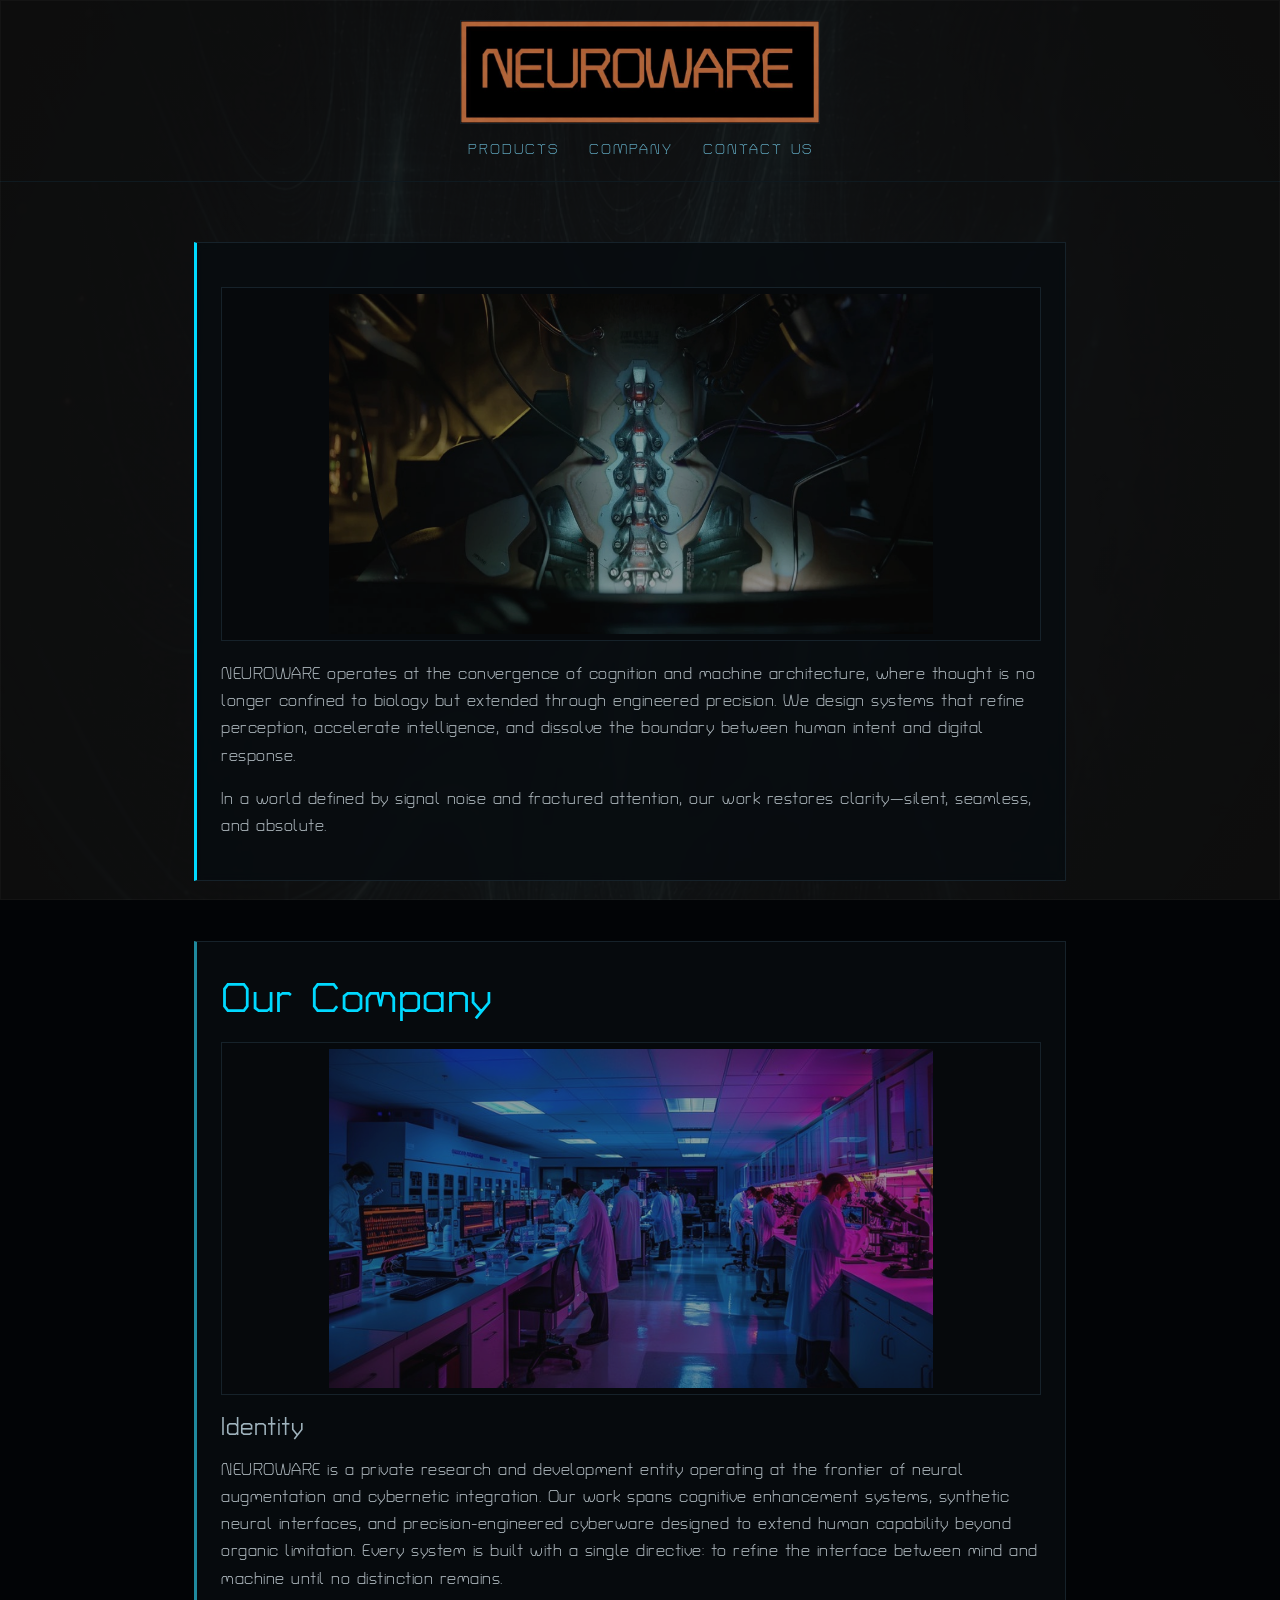
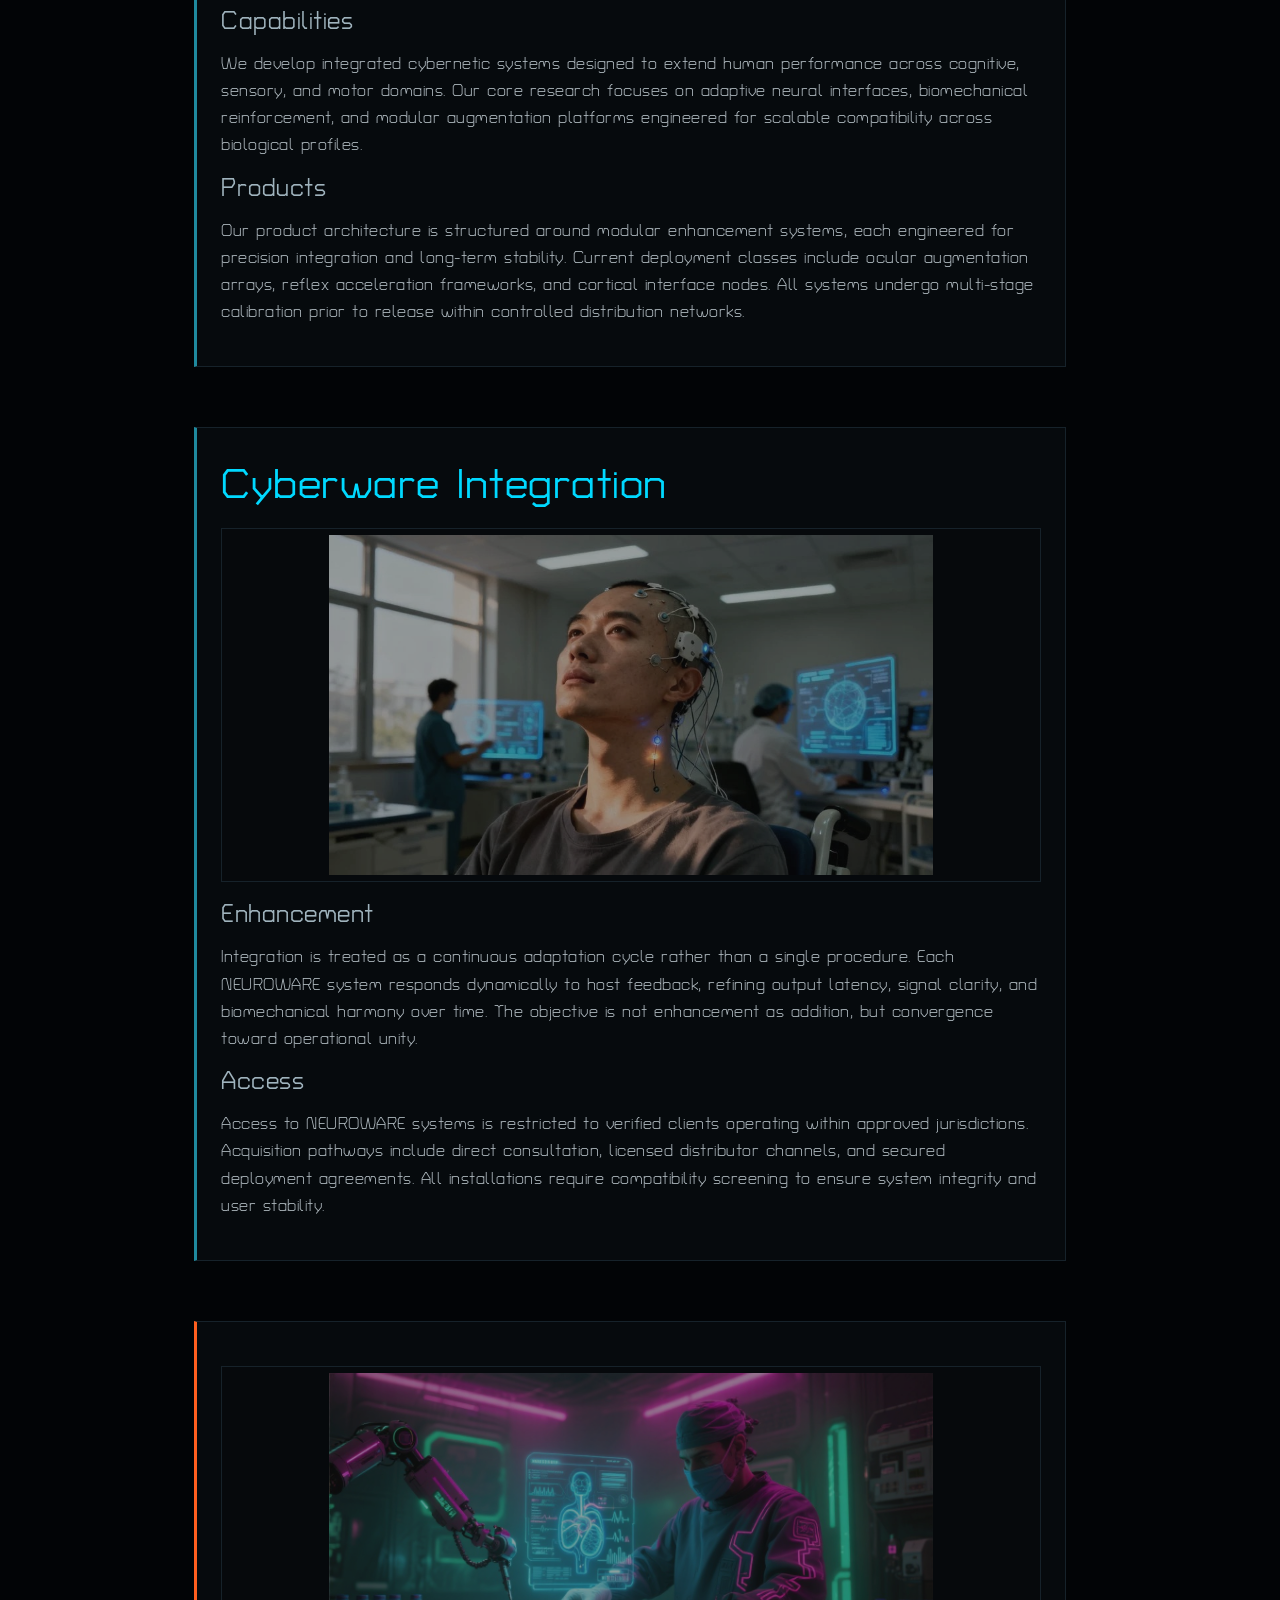
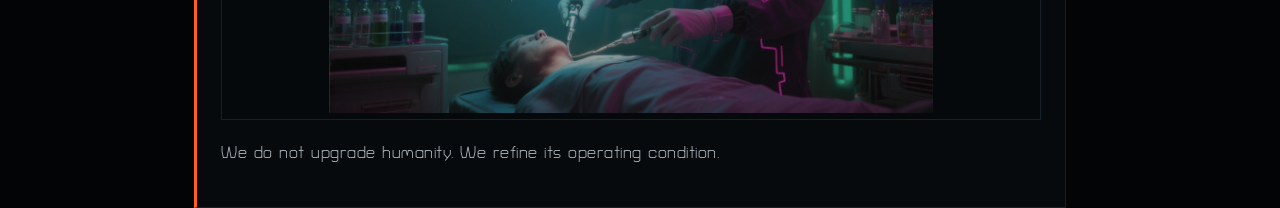
<file: index.html>
<!doctype html>
<html lang="en">
  <head>
    <meta charset="UTF-8" />
    <meta name="viewport" content="width=device-width, initial-scale=1.0" />
    <link rel="stylesheet" href="./style.css" />
    <link rel="preconnect" href="https://fonts.googleapis.com" />
    <link rel="preconnect" href="https://fonts.gstatic.com" crossorigin />
    <link
      href="https://fonts.googleapis.com/css2?family=Turret+Road&display=swap"
      rel="stylesheet"
    />
    <title>NEUROWARE</title>
  </head>

  <body>
    <header>
      <a href="./index.html"> 
        <img src="./assets/logo.JPG"
        alt="Neuroware logo"
        id="logo"
        draggable="false" />
      </a>
      
      <nav class="nav-system">
        <a href="products.html">Products</a>
        <a href="company.html">Company</a>
        <a href="contact.html">Contact Us</a>
      </nav>
    </header>

    <div class="bg"></div>
    
    <main>
      <section class="panel panel--opening scan-panel">
        <figure>
          <img
            src="./assets/wires.jpg"
            alt="cybernetic implant"
            class="medium-image"
          />
        </figure>
        <p>
          NEUROWARE operates at the convergence of cognition and machine
          architecture, where thought is no longer confined to biology but
          extended through engineered precision. We design systems that refine
          perception, accelerate intelligence, and dissolve the boundary between
          human intent and digital response.
        </p>

        <p>
          In a world defined by signal noise and fractured attention, our work
          restores clarity—silent, seamless, and absolute.
        </p>
      </section>

      <section class="panel panel--statement scan-panel">
        <h2>Our Company</h2>
        <figure>
          <img src="./assets/lab.jpg" alt="brain-scan" class="medium-image" />
        </figure>

        <h3>Identity</h3>
        <p>
          NEUROWARE is a private research and development entity operating at
          the frontier of neural augmentation and cybernetic integration. Our
          work spans cognitive enhancement systems, synthetic neural interfaces,
          and precision-engineered cyberware designed to extend human capability
          beyond organic limitation. Every system is built with a single
          directive: to refine the interface between mind and machine until no
          distinction remains.
        </p>

        <h3>Capabilities</h3>
        <p>
          We develop integrated cybernetic systems designed to extend human
          performance across cognitive, sensory, and motor domains. Our core
          research focuses on adaptive neural interfaces, biomechanical
          reinforcement, and modular augmentation platforms engineered for
          scalable compatibility across biological profiles.
        </p>

        <h3>Products</h3>
        <p>
          Our product architecture is structured around modular enhancement
          systems, each engineered for precision integration and long-term
          stability. Current deployment classes include ocular augmentation
          arrays, reflex acceleration frameworks, and cortical interface nodes.
          All systems undergo multi-stage calibration prior to release within
          controlled distribution networks.
        </p>
      </section>

      <section class="panel panel--statement scan-panel">
        <h2>Cyberware Integration</h2>
        <figure>
          <img
            src="./assets/Neural-wires.jpg"
            alt="wires on head"
            class="medium-image"
          />
        </figure>

        <h3>Enhancement</h3>
        <p>
          Integration is treated as a continuous adaptation cycle rather than a
          single procedure. Each NEUROWARE system responds dynamically to host
          feedback, refining output latency, signal clarity, and biomechanical
          harmony over time. The objective is not enhancement as addition, but
          convergence toward operational unity.
        </p>

        <h3>Access</h3>
        <p>
          Access to NEUROWARE systems is restricted to verified clients
          operating within approved jurisdictions. Acquisition pathways include
          direct consultation, licensed distributor channels, and secured
          deployment agreements. All installations require compatibility
          screening to ensure system integrity and user stability.
        </p>
      </section>

      <section class="panel panel--closing scan-panel">
        <figure>
          <img
            src="./assets/surgery.jpg"
            alt="cybernetic surgery"
            class="medium-image"
          />
        </figure>
        <p>We do not upgrade humanity. We refine its operating condition.</p>
      </section>
    </main>
  </body>
</html>
</file>
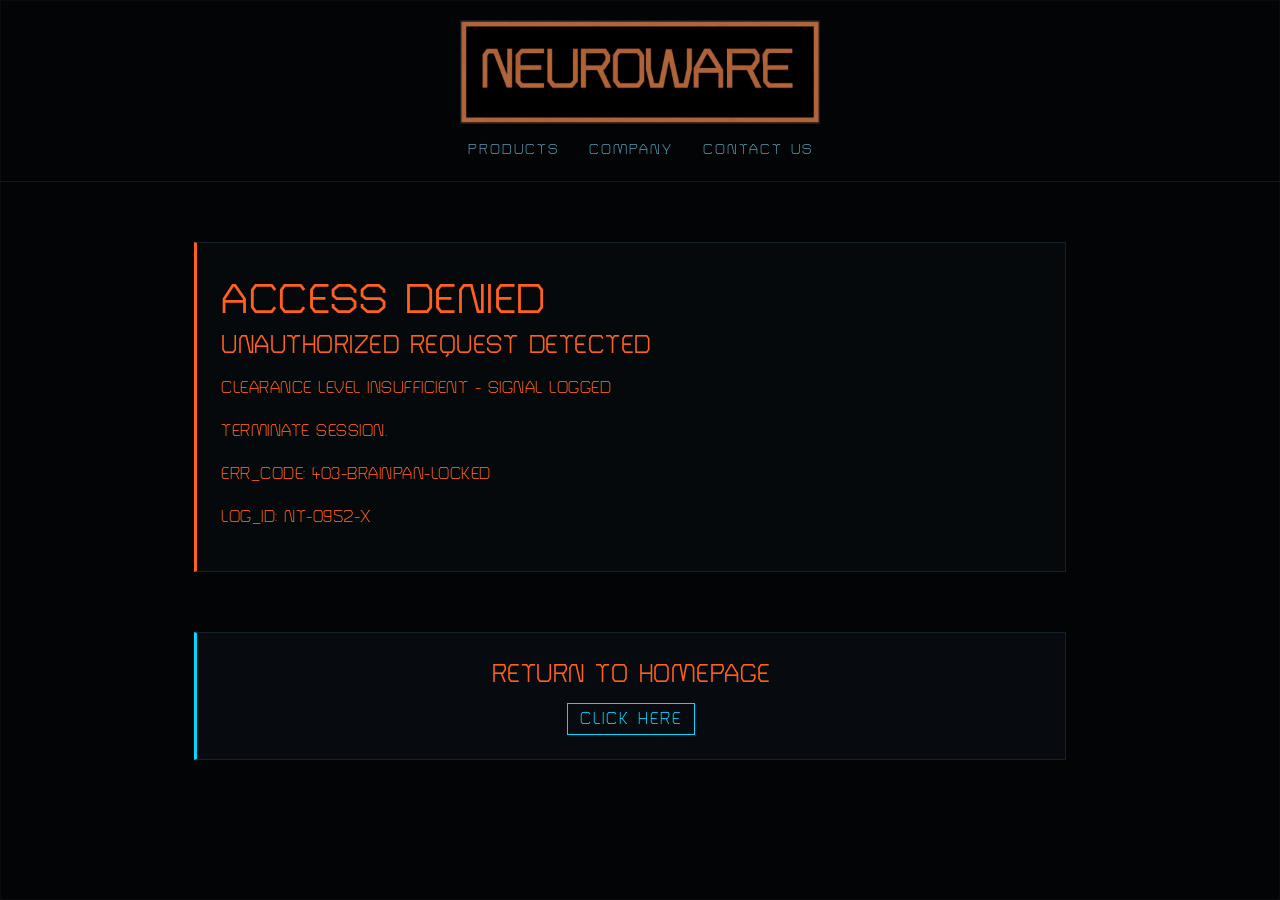
<file: access.html>
<!doctype html>
<html lang="en">
  <head>
    <meta charset="UTF-8" />
    <meta name="viewport" content="width=device-width, initial-scale=1.0" />
    <link rel="stylesheet" href="./style.css" />
    <link rel="preconnect" href="https://fonts.googleapis.com" />
    <link rel="preconnect" href="https://fonts.gstatic.com" crossorigin />
    <link
      href="https://fonts.googleapis.com/css2?family=Turret+Road&display=swap"
      rel="stylesheet"
    />
    <title>ACCESS RESTRICTED</title>
  </head>

  <body>
    <header>
      <a href="./index.html">
        <img
          src="./assets/logo.JPG"
          alt="Neuroware logo"
          id="logo"
          draggable="false"
        />
      </a>

      <nav class="nav-system">
        <a href="products.html">Products</a>
        <a href="company.html">Company</a>
        <a href="contact.html">Contact Us</a>
      </nav>
    </header>
    <main>
      <section class="panel panel--warning scan-panel">
        <h2>ACCESS DENIED</h2>
        <h3>UNAUTHORIZED REQUEST DETECTED</h3>
        <p>CLEARANCE LEVEL INSUFFICIENT - SIGNAL LOGGED </p>
        <p>TERMINATE SESSION.</p>
        <p>ERR_CODE: 403-BRAINPAN-LOCKED</p>
        <p>LOG_ID: NT-0952-X</p>
      </section>

      <section class="panel panel--return scan-panel">
        <h3> RETURN TO HOMEPAGE</h3>
        <a href="./index.html">CLICK HERE</a>
      </section>
    </main>
  </body>
</html>
</file>
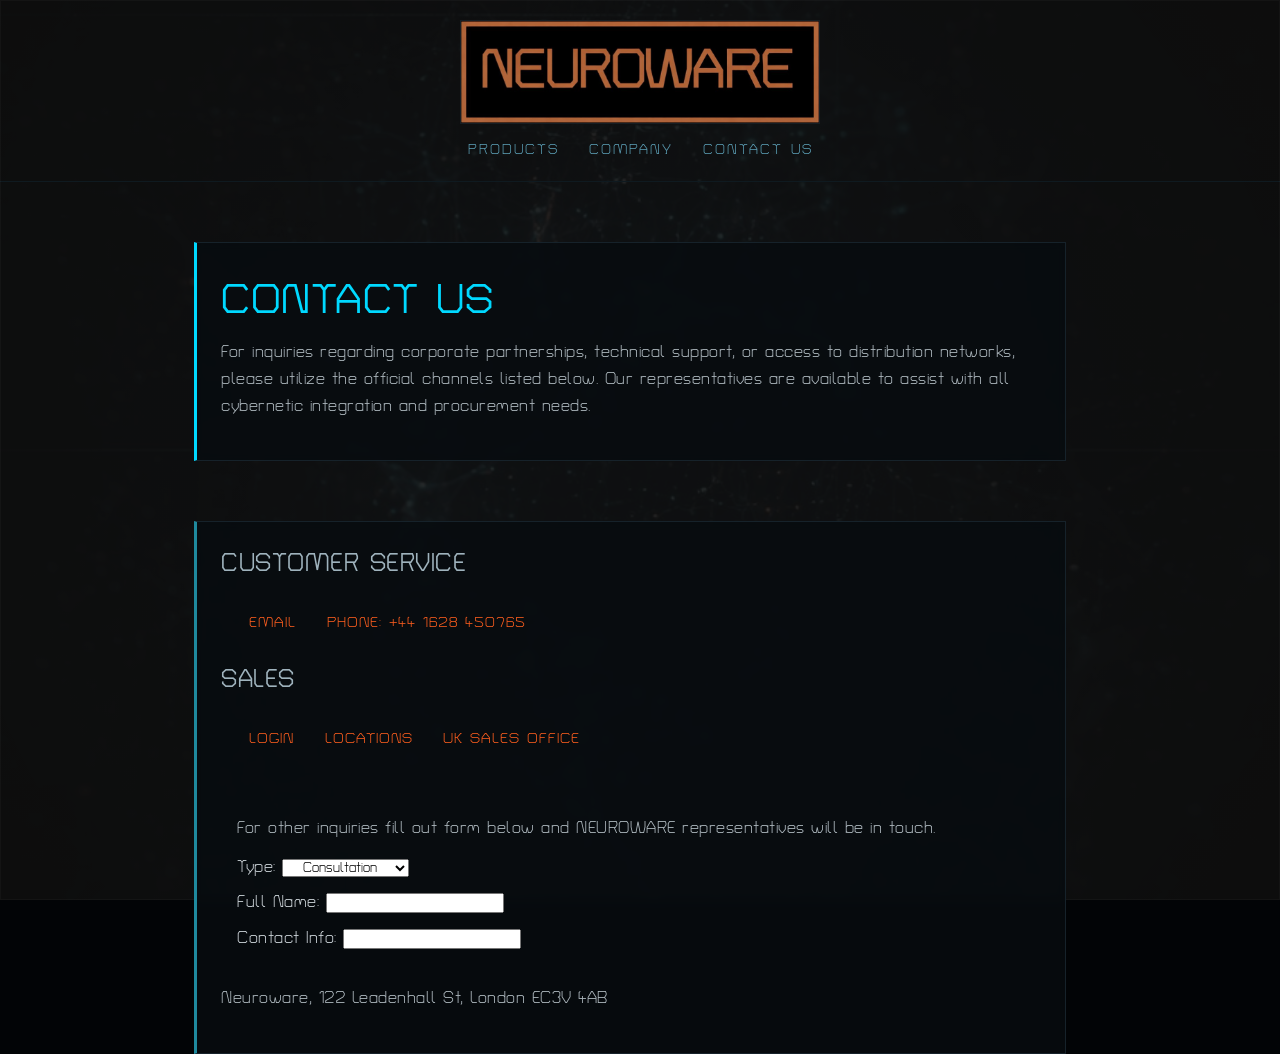
<file: contact.html>
<!doctype html>
<html lang="en">
  <head>
    <meta charset="UTF-8" />
    <meta name="viewport" content="width=device-width, initial-scale=1.0" />
    <link rel="stylesheet" href="./style.css" />
    <link rel="preconnect" href="https://fonts.googleapis.com" />
    <link rel="preconnect" href="https://fonts.gstatic.com" crossorigin />
    <link
      href="https://fonts.googleapis.com/css2?family=Turret+Road&display=swap"
      rel="stylesheet"
    />
    <title>Contact Us</title>
  </head>
  <body>
    <header>
      <a href="./index.html">
        <img
          src="./assets/logo.JPG"
          alt="Neuroware logo"
          id="logo"
          draggable="false"
        />
      </a>

      <nav class="nav-system">
        <a href="products.html">Products</a>
        <a href="company.html">Company</a>
        <a href="contact.html">Contact Us</a>
      </nav>
    </header>

    <div class="bg2"></div>

    <main>
      <section class="panel panel--opening scan-panel">
        <h2>CONTACT US</h2>
        <p>
          For inquiries regarding corporate partnerships, technical support, or
          access to distribution networks, please utilize the official channels
          listed below. Our representatives are available to assist with all
          cybernetic integration and procurement needs.
        </p>
      </section>

      <section class="panel panel--statement scan-panel">
        <h3>CUSTOMER SERVICE</h3>
        <div class="contact-form">
          <a href="Inquiries@Neurolink.com" class="button-text"> Email</a>

          <a href="+44 1628 450765" class="button-text">
            Phone: +44 1628 450765</a
          >
        </div>

        <h3>SALES</h3>
        <div class="contact-form">
          <a href="./access.html" class="button-text">login</a>

          <a href="./access.html" class="button-text">locations</a>

          <a
            href="https://www.google.com/maps/place/The+Leadenhall+Building/@51.5143239,-0.0823007,3a,75y,158.87h,91.91t/data=!3m7!1e1!3m5!1sU5-tfCAemZXbqOD6cP2l1Q!2e0!6shttps:%2F%2Fstreetviewpixels-pa.googleapis.com%2Fv1%2Fthumbnail%3Fcb_client%3Dmaps_sv.tactile%26w%3D900%26h%3D600%26pitch%3D-1.9062378269432116%26panoid%3DU5-tfCAemZXbqOD6cP2l1Q%26yaw%3D158.87283047284993!7i16384!8i8192!4m15!1m8!3m7!1s0x48760352a4dcc0d7:0x49eb29ca50efa13a!2s122+Leadenhall+St,+London+EC3V+4AB!3b1!8m2!3d51.5142591!4d-0.0821317!16s%2Fg%2F11k5j6fd6d!3m5!1s0x48760352a1c1f1cf:0x6472b865c5004363!8m2!3d51.5138619!4d-0.0823131!16zL20vMDV2dnl0?entry=ttu&g_ep=EgoyMDI2MDQwOC4wIKXMDSoASAFQAw%3D%3D"
            class="button-text"
            target="_blank"
            rel="noopener noreferrer"
            >UK Sales Office</a
          >
        </div>

        <form class="contact-form">
          <p>
            For other inquiries fill out form below and NEUROWARE
            representatives will be in touch.
          </p>
          <label
            >Type:
            <select name="Type">
              <option>Consultation</option>
              <option>Maintenance</option>
              <option>Client Verification</option>
              <option>Media Queries</option>
            </select>
          </label>
          <label
            >Full Name:
            <input name="firstName" type="text" />
          </label>
          <label
            >Contact Info:
            <input name="Query" type="text" />
          </label>
        </form>

        <p>Neuroware, 122 Leadenhall St, London EC3V 4AB</p>
      </section>
    </main>
  </body>
</html>
</file>
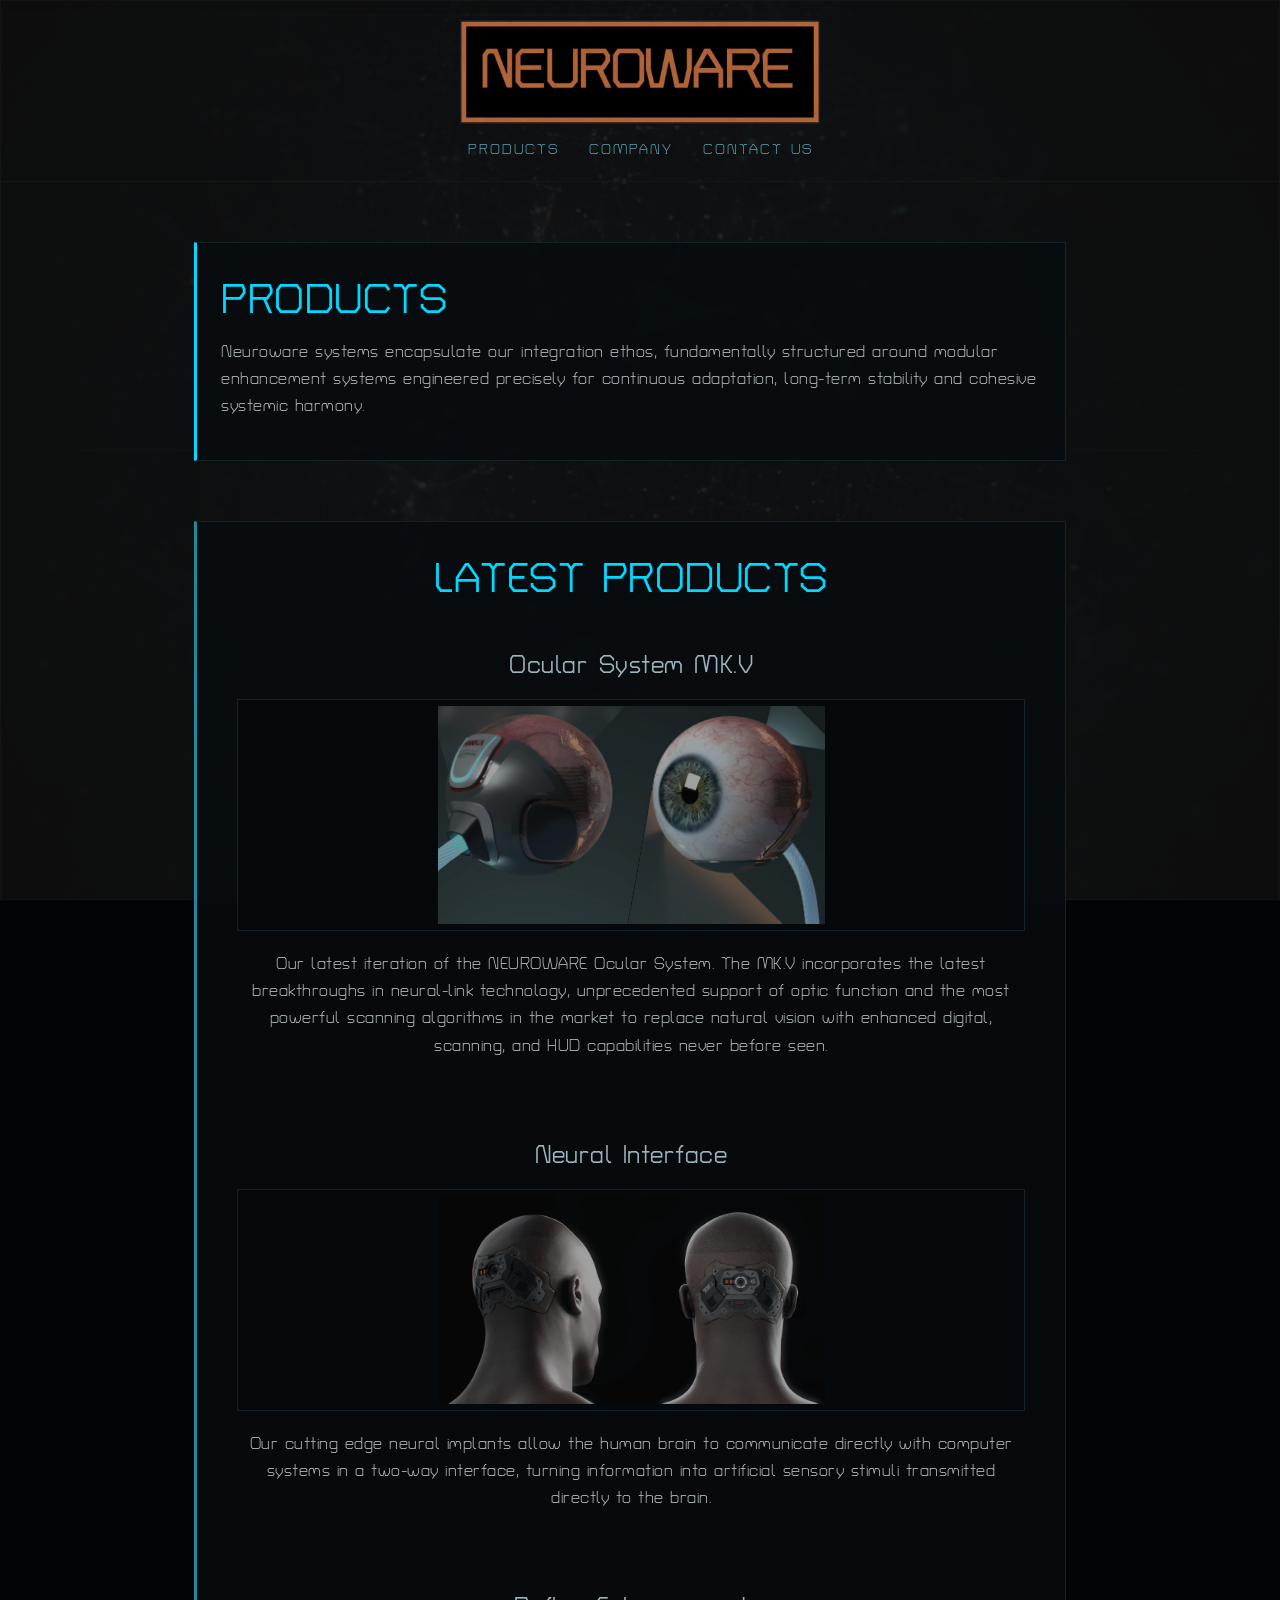
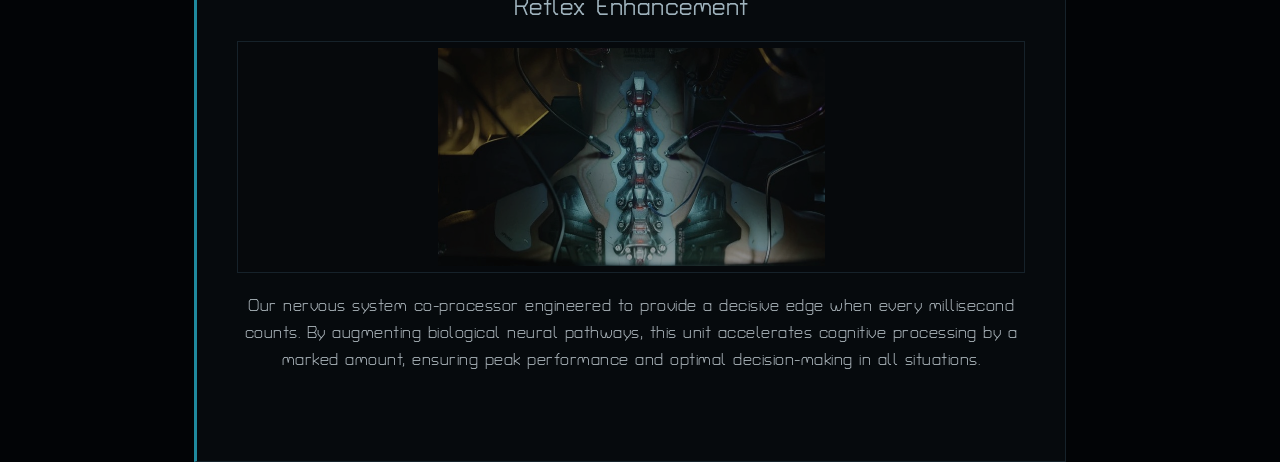
<file: products.html>
<!doctype html>
<html lang="en">
  <head>
    <meta charset="UTF-8" />
    <meta name="viewport" content="width=device-width, initial-scale=1.0" />
    <link rel="stylesheet" href="./style.css" />
    <link rel="preconnect" href="https://fonts.googleapis.com" />
    <link rel="preconnect" href="https://fonts.gstatic.com" crossorigin />
    <link
      href="https://fonts.googleapis.com/css2?family=Turret+Road&display=swap"
      rel="stylesheet"
    />
    <title>Products</title>
  </head>
  <body>
    <header>
      <a href="./index.html">
        <img
          src="./assets/logo.JPG"
          alt="Neuroware logo"
          id="logo"
          draggable="false"
        />
      </a>

      <nav class="nav-system">
        <a href="products.html">Products</a>
        <a href="company.html">Company</a>
        <a href="contact.html">Contact Us</a>
      </nav>
    </header>

    <div class="bg2"></div>

    <main>
      <section class="panel panel--opening scan-panel">
        <h2>PRODUCTS</h2>
        <p>
          Neuroware systems encapsulate our integration ethos, fundamentally
          structured around modular enhancement systems engineered precisely for
          continuous adaptation, long-term stability and cohesive systemic
          harmony.
        </p>
      </section>

      <section class="panel panel--catalogue scan-panel">
        <h2>LATEST PRODUCTS</h2>

        <article class="product-entry">
          <h3>Ocular System MK.V</h3>
          <figure>
            <a href="./access.html">
              <img
                src="./assets/ocular-system.jpg"
                class="small-image"
                alt="Ocular system"
              />
            </a>
          </figure>
          <p>
            Our latest iteration of the NEUROWARE Ocular System. The MK.V
            incorporates the latest breakthroughs in neural-link technology,
            unprecedented support of optic function and the most powerful
            scanning algorithms in the market to replace natural vision with
            enhanced digital, scanning, and HUD capabilities never before seen.
          </p>
        </article>

        <article class="product-entry">
          <h3>Neural Interface</h3>
          <figure>
            <a href="./access.html">
              <img
                src="./assets/neural-interface.jpg"
                class="small-image"
                alt="Neural interface"
              />
            </a>
          </figure>
          <p>
            Our cutting edge neural implants allow the human brain to
            communicate directly with computer systems in a two-way interface,
            turning information into artificial sensory stimuli transmitted
            directly to the brain.
          </p>
        </article>

        <article class="product-entry">
          <h3>Reflex Enhancement</h3>
          <figure>
            <a href="./access.html">
              <img
                src="./assets/reflex-enhancement.jpg"
                class="small-image"
                alt="Reflex enhancement"
              />
            </a>
          </figure>
          <p>
            Our nervous system co-processor engineered to provide a decisive
            edge when every millisecond counts. By augmenting biological neural
            pathways, this unit accelerates cognitive processing by a marked
            amount, ensuring peak performance and optimal decision-making in all
            situations.
          </p>
        </article>
      </section>
    </main>
  </body>
</html>
</file>
<file: style.css>
/* =========================
   GLOBAL SYSTEM
========================= */

html,
body {
  margin: 0;
  padding: 0;
  height: 100%;
}

body {
  font-family: "Turret Road", sans-serif;
  background-color: #020406;
  color: #cfd6db;

  letter-spacing: 0.5px;
  text-align: center;

  position: relative;
  z-index: 0;
}

/* system containment */
body::before {
  content: "";
  position: fixed;
  inset: 0;
  border: 1px solid rgba(255, 255, 255, 0.03);
  pointer-events: none;
}

/* =========================
   HEADER / NAVIGATION
========================= */

header {
  padding: 20px 0 10px;
  border-bottom: 1px solid #0f1a20;
}

.nav-system {
  display: flex;
  justify-content: center;
  gap: 30px;
  padding: 14px 0;
}

.nav-system a {
  color: #7fdfff;
  text-decoration: none;
  font-size: 14px;
  letter-spacing: 2px;
  text-transform: uppercase;

  opacity: 0.7;
  transition: opacity 0.2s ease;
}

.nav-system a:hover {
  opacity: 1;
  color: #ff5f1f;
  transition: all 0.2s ease;
}

/* =========================
   TYPOGRAPHY
========================= */

h1 {
  font-size: 64px;
  font-weight: 600;
  margin: 30px 0;
  color: #e8f6ff;
}

h2 {
  font-size: 42px;
  font-weight: 500;
  color: #00d9ff;
  margin: 10px 0;
}

h3 {
  font-size: 24px;
  font-weight: 500;
  color: #9fb3bd;
  margin: 5px 0;
}

p {
  font-size: 16px;
  line-height: 1.7;
  color: #aeb8be;
}

/* =========================
   BACKGROUND SYSTEM
========================= */

.bg {
  position: fixed;
  inset: 0;
  z-index: -2;

  background-image: url("/assets/data-background.jpg");
  background-size: cover;
  background-position: 50% 30%;
  background-repeat: no-repeat;

  filter: brightness(0.45) contrast(0.9) saturate(0.7);
}

.bg::after {
  content: "";
  position: absolute;
  inset: 0;

  background:
    radial-gradient(circle at center, transparent 30%, rgba(0, 0, 0, 0.9)),
    rgba(2, 6, 10, 0.75);
}

.bg2 {
  position: fixed;
  inset: 0;
  z-index: -2;

  background-image: url("/assets/background2.jpg");
  background-size: cover;
  background-position: 50% 30%;
  background-repeat: no-repeat;

  filter: brightness(0.45) contrast(0.9) saturate(0.7);
}

.bg2::after {
  content: "";
  position: absolute;
  inset: 0;

  background:
    radial-gradient(circle at center, transparent 30%, rgba(0, 0, 0, 0.9)),
    rgba(2, 6, 10, 0.75);
}
/* =========================
   STRUCTURE
========================= */

main {
  position: relative;
  z-index: 1;
}

/* focus system */
main:has(.panel:hover) .panel:not(:hover) {
  opacity: 0.6;
}

/* =========================
   PANEL SYSTEM (MODULAR BASE)
========================= */

.panel {
  position: relative;

  max-width: 820px;
  margin: 60px auto;
  padding: 24px;

  text-align: left;

  background-color: rgba(8, 12, 16, 0.85);

  border: 1px solid #16222a;
  border-left: 3px solid #00d9ff;

  overflow: hidden;
  backdrop-filter: blur(4px);

  transform: translateX(-10px);

  transition:
    transform 0.2s ease,
    opacity 0.2s ease 0.05s,
    border-color 0.15s ease,
    background-color 0.2s ease;
}

/* =========================
   PANEL MODIFIERS
========================= */

.panel--opening {
  border-left-color: #00d9ff;
}

.panel--statement {
  border-left-color: #1f8a9e;
}

.panel--closing {
  border-left-color: #ff5f1f;
}

.panel--catalogue {
  border-left-color: #1f8a9e;
  text-align: center;
}

.panel--warning {
  border-left-color: #ff5f1f;
  background-color: #06090c;
  border-left: 3px solid #ff5f1f;
}

.panel--warning h1,
.panel--warning h2,
.panel--warning h3,
.panel--warning p {
  color: #ff5f1f;
  text-transform: uppercase;
}

.panel--return {
  border-left-color: #00d9ff;
  background-color: rgba(8, 12, 16, 0.9);
  text-align: center;
}

.panel--return a {
  display: inline-block;
  margin-top: 10px;
  padding: 6px 12px;

  border: 1px solid #00d9ff;
  color: #00d9ff;

  text-decoration: none;
  letter-spacing: 2px;
  transition: all 0.2s ease;
}

.panel--return a:hover {
  background-color: #00d9ff;
  color: #020406;
}
.panel--return h1,
.panel--return h2,
.panel--return h3,
.panel--return p {
  color: #ff5f1f;
  text-transform: uppercase;
  text-decoration: none;
}

/* =========================
   PANEL STATES
========================= */

.panel:hover {
  border-left-color: #ff5f1f;
  background-color: rgba(10, 14, 18, 0.95);
  transform: translateX(-10px) translateY(-4px);
}

.panel--warning:hover {
  border-left-color: #ff5f1f;
  background-color: rgba(10, 14, 18, 0.95);
  transform: translateX(-10px) translateY(-6px);
  animation: panel-glitch 0.6s steps(2, end) infinite alternate;
}

.panel--warning:hover p,
.panel--warning:hover h1,
.panel--warning:hover h2,
.panel--warning:hover h3 {
  animation: system-flicker 1.6s infinite alternate;
  display: inline-block;
  width: 100%;
}

/* =========================
   PRODUCT ENTRIES
==========================*/

.product-entry {
  margin: 30px auto;
  padding: 1em;
  transition: all 0.35s ease;
}

.product-entry:hover {
  transform: translateX(-4px) translateY(-2px);
  opacity: 1;
  filter: brightness(1.2);
  border-top: 2px solid #16222a;
  border-bottom: 2px solid #16222a;
}

/* =========================
   CONTACT FORM SYSTEM
========================= */
button {
  background-color: #16222a;
  border: 1px solid #020406;
  border-radius: 4px;
  padding: 5px;
  margin: 10px 1px;
}

.button-text {
  margin: 1px 6px;
  padding: 1px 6px;
  font-family: "turret road", sans-serif;
  color: #ff5f1f;
  line-height: 1;
  text-decoration: none;
  font-size: 15px;
  letter-spacing: 1px;
  text-transform: uppercase;
}

button:hover {
  box-shadow: 0px 0px 1px 1px #1f8a9e;
  color: #00d9ff;
}

option {
  font-family: "turret road", sans-serif;
  text-align: center;
}

select,
option,
input,
label {
  font-family: "turret road", sans-serif;
  width: auto;
}

label {
  display: block;
  margin-top: 1em;
}

input:focus {
  background-color: #aeb8be;
  outline: 2px solid #ff5f1f;
  border-radius: 3px;
}

select:focus {
  background-color: #aeb8be;
  outline: 2px solid #ff5f1f;
  border-radius: 1px;
}

.contact-form {
  margin: 20px auto;
  padding: 1em;
}

a:hover {
  color: #00d9ff;
}

/* =========================
   SCAN BEHAVIOUR
========================= */

.scan-panel::before {
  content: "";
  position: absolute;
  left: 1px;
  right: 1px;
  top: 0;
  height: 100%;

  background: linear-gradient(
    to bottom,
    transparent,
    rgba(0, 217, 255, 0.08),
    transparent
  );

  opacity: 0;
  pointer-events: none;

  transition: opacity 0.6s cubic-bezier(0.22, 1, 0.36, 1);
}

.scan-panel:hover::before {
  opacity: 1;
  animation: scan 1.9s linear forwards;
}

.scan-panel::after {
  content: "";
  position: absolute;
  inset: 0;

  background: rgba(0, 217, 255, 0.025);

  opacity: 0;
  pointer-events: none;

  transition: opacity 1.2s ease-out 0.2s;
}

.scan-panel:hover::after {
  opacity: 1;
}

@keyframes scan {
  from {
    transform: translateY(-100%);
  }
  to {
    transform: translateY(120%);
  }
}

/* =========================
   FLICKER BEHAVIOUR
========================= */

@keyframes system-flicker {
  0%,
  100% {
    opacity: 1;
    text-shadow: none;
    transform: translateX(0);
  }
  10% {
    opacity: 0.5;
    text-shadow: 1px 0 red;
    transform: translateX(-1px);
  }
  12% {
    opacity: 1;
    text-shadow: none;
    transform: translateX(0);
  }
  45% {
    opacity: 0.8;
    text-shadow: -1px 0 #ff5f1f;
  }
  50% {
    opacity: 0.2;
  }
  55% {
    opacity: 1;
    text-shadow: none;
  }
  90% {
    transform: skewX(5deg);
    opacity: 0.6;
  }
}

@keyframes panel-glitch {
  0% {
    transform: translateX(-10px);
  }
  25% {
    transform: translateX(-12px);
  }
  50% {
    transform: translateX(-8px);
  }
  75% {
    transform: translateX(-11px);
  }
  100% {
    transform: translateX(-10px);
  }
}

/* =========================
   IMAGE SYSTEM
========================= */

figure {
  margin: 20px 0;
  padding: 6px;
  border: 1px solid #16222a;
  background: #06090c;
}

.large-image,
.medium-image,
.small-image {
  display: block;
  margin: 0 auto;

  border-radius: 0;

  filter: brightness(0.75) contrast(0.95) grayscale(20%);
  opacity: 0.85;

  transition: all 0.25s ease;
}

.large-image {
  width: 100%;
}

.medium-image {
  width: 75%;
}

.small-image {
  width: 50%;
}

.large-image:hover,
.medium-image:hover,
.small-image:hover {
  filter: brightness(0.9) contrast(1);
  opacity: 1;
}

/* =========================
   LOGO
========================= */

#logo {
  width: 28%;
  filter: grayscale(20%) brightness(0.9);

  border: 1px solid #16222a;

  transition: all 0.25s ease;
}

#logo:hover {
  filter: brightness(1.1);
  border-left: 3px solid #00d9ff;
}
</file>
